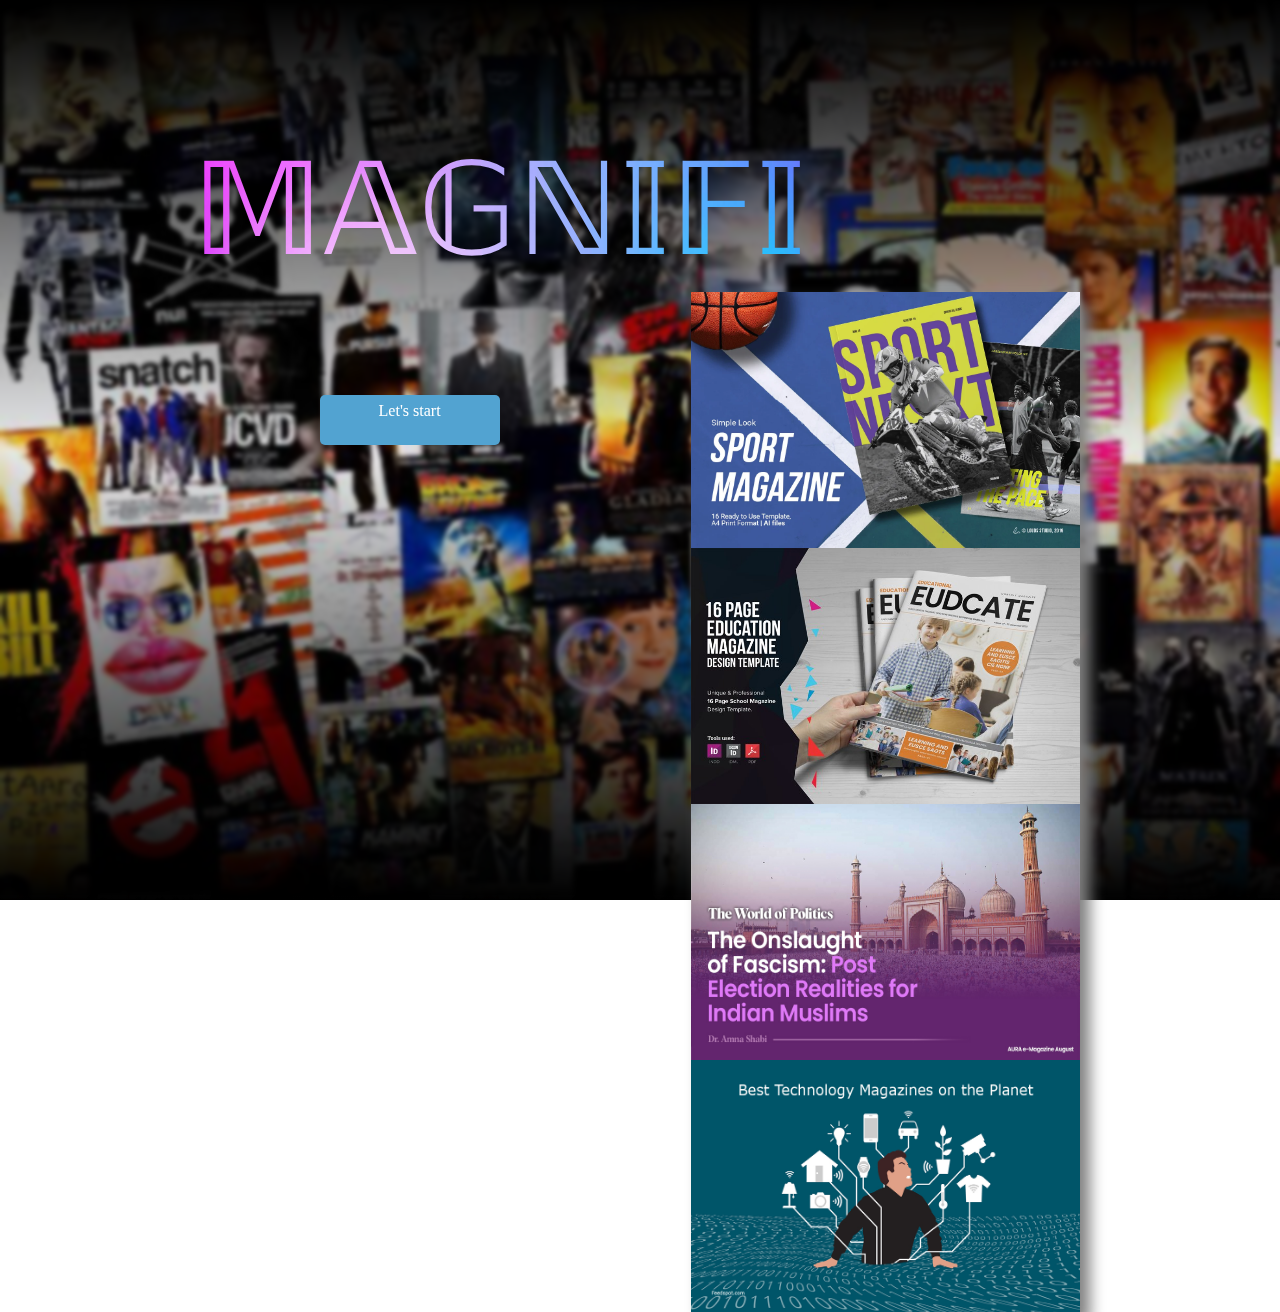
<file: index.html>
<!DOCTYPE html>
<html lang="en">

<head>
    <meta charset="UTF-8">
    <meta name="viewport" content="width=device-width, initial-scale=1.0">
    <link rel="stylesheet" href="index.css">
    <link href="https://cdn.jsdelivr.net/npm/bootstrap@5.0.2/dist/css/bootstrap.min.css" rel="stylesheet"
        integrity="sha384-EVSTQN3/azprG1Anm3QDgpJLIm9Nao0Yz1ztcQTwFspd3yD65VohhpuuCOmLASjC" crossorigin="anonymous">
    <title>Document</title>
</head>

<body>
    <div class="main">
        <div class="mainbox">
            <div class="box">
                <div class="text">
                    <pre>𝕄𝔸𝔾ℕ𝕀𝔽𝕀</pre>
                </div>
                <div class="bottom">
                    <div class="button">
                        <a href="./home/home.html">Let's start</a>
                    </div>
                    <div class="magazine">
                        <div id="carouselExampleFade" class="carousel slide carousel-fade" data-bs-ride="carousel">
                            <div class="carousel-inner">
                              <div class="carousel-item active">
                                <img src="sports.webp" class="d-block w-100" alt="...">
                              </div>
                              <div class="carousel-item">
                                <img src="education.jpg" class="d-block w-100" alt="...">
                              </div>
                              <div class="carousel-item">
                                <img src="news.jpg" class="d-block w-100" alt="...">
                              </div>
                              <div class="carousel-item">
                                <img src="tech3.jpg" class="d-block w-100" alt="...">
                              </div>
                            </div>
                          </div>   
                    </div>
                </div>
            </div>
        </div>
    </div>
    <script src="https://cdn.jsdelivr.net/npm/bootstrap@5.0.2/dist/js/bootstrap.bundle.min.js" integrity="sha384-MrcW6ZMFYlzcLA8Nl+NtUVF0sA7MsXsP1UyJoMp4YLEuNSfAP+JcXn/tWtIaxVXM" crossorigin="anonymous"></script>
</body>

</html>
</file>
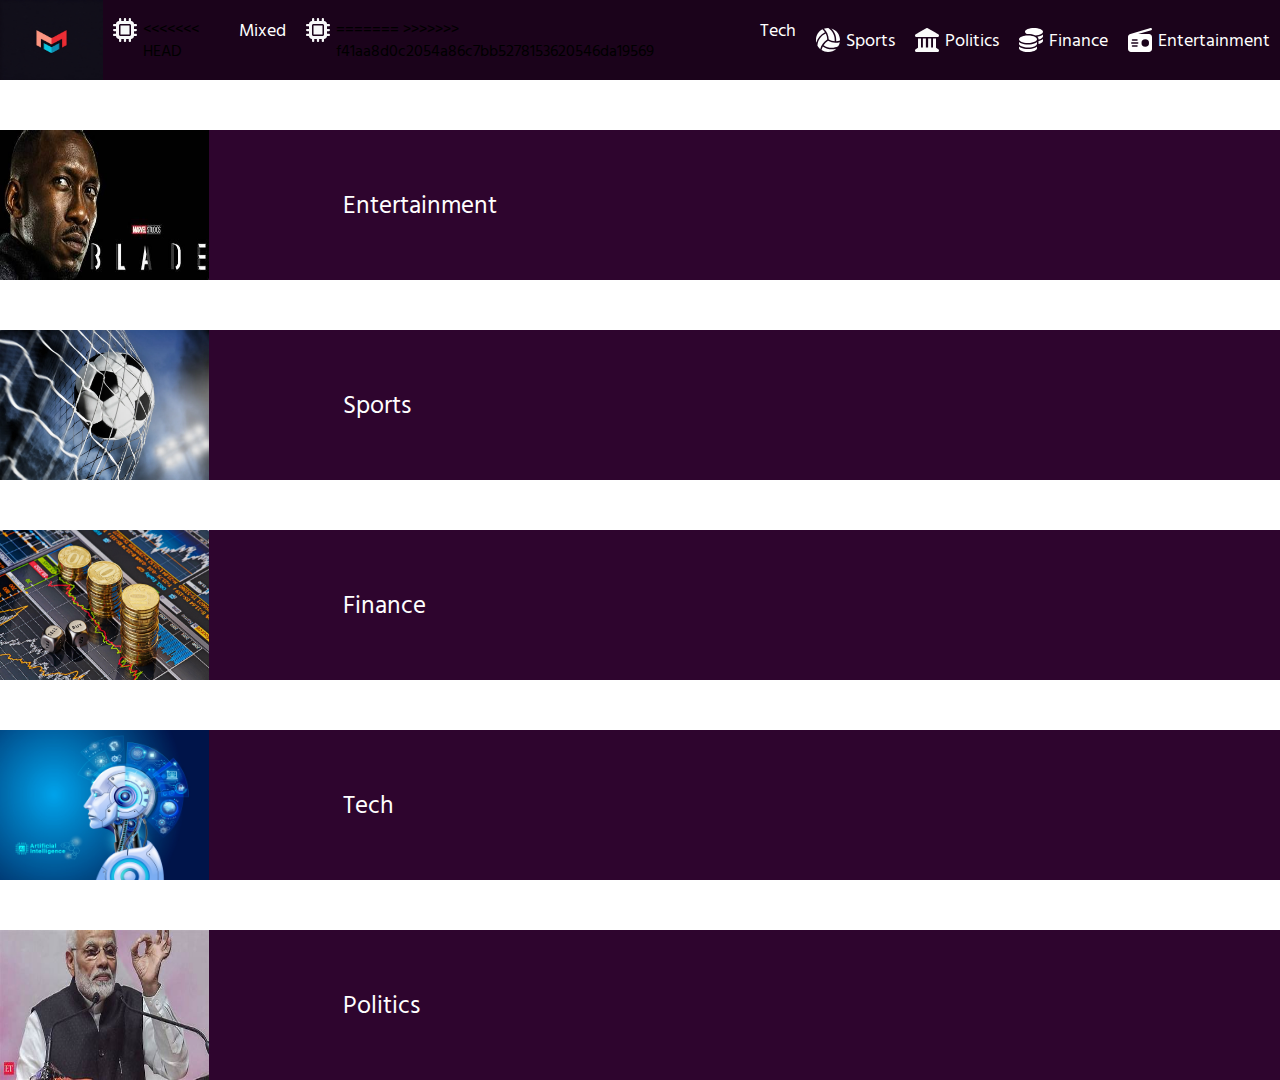
<file: home.html>
<html lang="en">
<head>
    <meta charset="UTF-8">
    <meta name="viewport" content="width=device-width, initial-scale=1.0">
    <title>Home</title>
    <link rel="stylesheet" href="./home.css">
    <link rel="preconnect" href="https://fonts.googleapis.com">
    <link rel="preconnect" href="https://fonts.gstatic.com" crossorigin>
    <link
        href="https://fonts.googleapis.com/css2?family=Asap:ital,wght@0,100..900;1,100..900&family=Barlow+Condensed:ital,wght@0,100;0,200;0,300;0,400;0,500;0,600;0,700;0,800;0,900;1,100;1,200;1,300;1,400;1,500;1,600;1,700;1,800;1,900&family=Bebas+Neue&family=Bungee+Tint&family=Hind+Madurai:wght@300;400;500;600;700&family=Jacques+Francois+Shadow&family=Noto+Sans+JP:wght@100..900&family=Oswald:wght@200..700&family=Protest+Guerrilla&family=Signika+Negative:wght@300..700&display=swap"
        rel="stylesheet">
</head>
<body>
    <nav class="navbar">
        <div class="logo">
            <img src="./logo.jpeg" alt="error:)">
        </div>
        <div class="categories hidden">
            <div class="catitem">
                <div class="icon"><svg xmlns="http://www.w3.org/2000/svg" height="24" width="24" viewBox="0 0 512 512"><path fill="#f7f7f8" d="M176 24c0-13.3-10.7-24-24-24s-24 10.7-24 24l0 40c-35.3 0-64 28.7-64 64l-40 0c-13.3 0-24 10.7-24 24s10.7 24 24 24l40 0 0 56-40 0c-13.3 0-24 10.7-24 24s10.7 24 24 24l40 0 0 56-40 0c-13.3 0-24 10.7-24 24s10.7 24 24 24l40 0c0 35.3 28.7 64 64 64l0 40c0 13.3 10.7 24 24 24s24-10.7 24-24l0-40 56 0 0 40c0 13.3 10.7 24 24 24s24-10.7 24-24l0-40 56 0 0 40c0 13.3 10.7 24 24 24s24-10.7 24-24l0-40c35.3 0 64-28.7 64-64l40 0c13.3 0 24-10.7 24-24s-10.7-24-24-24l-40 0 0-56 40 0c13.3 0 24-10.7 24-24s-10.7-24-24-24l-40 0 0-56 40 0c13.3 0 24-10.7 24-24s-10.7-24-24-24l-40 0c0-35.3-28.7-64-64-64l0-40c0-13.3-10.7-24-24-24s-24 10.7-24 24l0 40-56 0 0-40c0-13.3-10.7-24-24-24s-24 10.7-24 24l0 40-56 0 0-40zM160 128l192 0c17.7 0 32 14.3 32 32l0 192c0 17.7-14.3 32-32 32l-192 0c-17.7 0-32-14.3-32-32l0-192c0-17.7 14.3-32 32-32zm192 32l-192 0 0 192 192 0 0-192z"/></svg></div>
<<<<<<< HEAD
                <div class="link"><a onclick="mixedtoggle()" href="#">Mixed</a></div>
            </div>
            <div class="catitem">
                <div class="icon"><svg xmlns="http://www.w3.org/2000/svg" height="24" width="24" viewBox="0 0 512 512"><path fill="#f7f7f8" d="M176 24c0-13.3-10.7-24-24-24s-24 10.7-24 24l0 40c-35.3 0-64 28.7-64 64l-40 0c-13.3 0-24 10.7-24 24s10.7 24 24 24l40 0 0 56-40 0c-13.3 0-24 10.7-24 24s10.7 24 24 24l40 0 0 56-40 0c-13.3 0-24 10.7-24 24s10.7 24 24 24l40 0c0 35.3 28.7 64 64 64l0 40c0 13.3 10.7 24 24 24s24-10.7 24-24l0-40 56 0 0 40c0 13.3 10.7 24 24 24s24-10.7 24-24l0-40 56 0 0 40c0 13.3 10.7 24 24 24s24-10.7 24-24l0-40c35.3 0 64-28.7 64-64l40 0c13.3 0 24-10.7 24-24s-10.7-24-24-24l-40 0 0-56 40 0c13.3 0 24-10.7 24-24s-10.7-24-24-24l-40 0 0-56 40 0c13.3 0 24-10.7 24-24s-10.7-24-24-24l-40 0c0-35.3-28.7-64-64-64l0-40c0-13.3-10.7-24-24-24s-24 10.7-24 24l0 40-56 0 0-40c0-13.3-10.7-24-24-24s-24 10.7-24 24l0 40-56 0 0-40zM160 128l192 0c17.7 0 32 14.3 32 32l0 192c0 17.7-14.3 32-32 32l-192 0c-17.7 0-32-14.3-32-32l0-192c0-17.7 14.3-32 32-32zm192 32l-192 0 0 192 192 0 0-192z"/></svg></div>
=======
                <div class="icon-black"><svg xmlns="http://www.w3.org/2000/svg" height="24" width="24" viewBox="0 0 512 512"><path fill="#050505" d="M176 24c0-13.3-10.7-24-24-24s-24 10.7-24 24l0 40c-35.3 0-64 28.7-64 64l-40 0c-13.3 0-24 10.7-24 24s10.7 24 24 24l40 0 0 56-40 0c-13.3 0-24 10.7-24 24s10.7 24 24 24l40 0 0 56-40 0c-13.3 0-24 10.7-24 24s10.7 24 24 24l40 0c0 35.3 28.7 64 64 64l0 40c0 13.3 10.7 24 24 24s24-10.7 24-24l0-40 56 0 0 40c0 13.3 10.7 24 24 24s24-10.7 24-24l0-40 56 0 0 40c0 13.3 10.7 24 24 24s24-10.7 24-24l0-40c35.3 0 64-28.7 64-64l40 0c13.3 0 24-10.7 24-24s-10.7-24-24-24l-40 0 0-56 40 0c13.3 0 24-10.7 24-24s-10.7-24-24-24l-40 0 0-56 40 0c13.3 0 24-10.7 24-24s-10.7-24-24-24l-40 0c0-35.3-28.7-64-64-64l0-40c0-13.3-10.7-24-24-24s-24 10.7-24 24l0 40-56 0 0-40c0-13.3-10.7-24-24-24s-24 10.7-24 24l0 40-56 0 0-40zM160 128l192 0c17.7 0 32 14.3 32 32l0 192c0 17.7-14.3 32-32 32l-192 0c-17.7 0-32-14.3-32-32l0-192c0-17.7 14.3-32 32-32zm192 32l-192 0 0 192 192 0 0-192z"/></svg></div>
>>>>>>> f41aa8d0c2054a86c7bb5278153620546da19569
                <div class="link"><a onclick="techtoggle()" href="#">Tech</a></div>
            </div>
            <div class="catitem">
                <div class="icon"><svg xmlns="http://www.w3.org/2000/svg" height="24" width="24" viewBox="0 0 512 512"><path fill="#fcfcfd" d="M511.8 267.4c-26.1 8.7-53.4 13.8-81 15.1c9.2-105.3-31.5-204.2-103.2-272.4C434.1 41.1 512 139.5 512 256c0 3.8-.1 7.6-.2 11.4zm-3.9 34.7c-5.8 32-17.6 62-34.2 88.7c-97.5 48.5-217.7 42.6-311.9-24.5c23.7-36.2 55.4-67.7 94.5-91.8c79.9 43.2 170.1 50.8 251.6 27.6zm-236-55.5c-2.5-90.9-41.1-172.7-101.9-231.7C196.8 5.2 225.8 0 256 0c2.7 0 5.3 0 7.9 .1c90.8 60.2 145.7 167.2 134.7 282.3c-43.1-2.4-86.4-14.1-126.8-35.9zM138 28.8c20.6 18.3 38.7 39.4 53.7 62.6C95.9 136.1 30.6 220.8 7.3 316.9C2.5 297.4 0 277 0 256C0 157.2 56 71.5 138 28.8zm69.6 90.5c19.5 38.6 31 81.9 32.3 127.7C162.5 294.6 110.9 368.9 90.2 451C66 430.4 45.6 405.4 30.4 377.2c6.7-108.7 71.9-209.9 177.1-257.9zM256 512c-50.7 0-98-14.7-137.8-40.2c5.6-27 14.8-53.1 27.4-77.7C232.2 454.6 338.1 468.8 433 441c-46 44-108.3 71-177 71z"/></svg></div>
                <div class="icon-black"><svg xmlns="http://www.w3.org/2000/svg" height="24" width="24" viewBox="0 0 512 512"><path fill="#0a0a0a" d="M511.8 267.4c-26.1 8.7-53.4 13.8-81 15.1c9.2-105.3-31.5-204.2-103.2-272.4C434.1 41.1 512 139.5 512 256c0 3.8-.1 7.6-.2 11.4zm-3.9 34.7c-5.8 32-17.6 62-34.2 88.7c-97.5 48.5-217.7 42.6-311.9-24.5c23.7-36.2 55.4-67.7 94.5-91.8c79.9 43.2 170.1 50.8 251.6 27.6zm-236-55.5c-2.5-90.9-41.1-172.7-101.9-231.7C196.8 5.2 225.8 0 256 0c2.7 0 5.3 0 7.9 .1c90.8 60.2 145.7 167.2 134.7 282.3c-43.1-2.4-86.4-14.1-126.8-35.9zM138 28.8c20.6 18.3 38.7 39.4 53.7 62.6C95.9 136.1 30.6 220.8 7.3 316.9C2.5 297.4 0 277 0 256C0 157.2 56 71.5 138 28.8zm69.6 90.5c19.5 38.6 31 81.9 32.3 127.7C162.5 294.6 110.9 368.9 90.2 451C66 430.4 45.6 405.4 30.4 377.2c6.7-108.7 71.9-209.9 177.1-257.9zM256 512c-50.7 0-98-14.7-137.8-40.2c5.6-27 14.8-53.1 27.4-77.7C232.2 454.6 338.1 468.8 433 441c-46 44-108.3 71-177 71z"/></svg></div>
                <div class="link"><a onclick="sportstoggle()" href="#">Sports</a></div>
            </div>
            <div class="catitem">
                <div class="icon"><svg xmlns="http://www.w3.org/2000/svg" height="24" width="24" viewBox="0 0 512 512"><path fill="#fafafa" d="M240.1 4.2c9.8-5.6 21.9-5.6 31.8 0l171.8 98.1L448 104l0 .9 47.9 27.4c12.6 7.2 18.8 22 15.1 36s-16.4 23.8-30.9 23.8L32 192c-14.5 0-27.2-9.8-30.9-23.8s2.5-28.8 15.1-36L64 104.9l0-.9 4.4-1.6L240.1 4.2zM64 224l64 0 0 192 40 0 0-192 64 0 0 192 48 0 0-192 64 0 0 192 40 0 0-192 64 0 0 196.3c.6 .3 1.2 .7 1.8 1.1l48 32c11.7 7.8 17 22.4 12.9 35.9S494.1 512 480 512L32 512c-14.1 0-26.5-9.2-30.6-22.7s1.1-28.1 12.9-35.9l48-32c.6-.4 1.2-.7 1.8-1.1L64 224z"/></svg></div>
                <div class="icon-black"><svg xmlns="http://www.w3.org/2000/svg" height="24" width="24" viewBox="0 0 512 512"><path fill="#050505" d="M240.1 4.2c9.8-5.6 21.9-5.6 31.8 0l171.8 98.1L448 104l0 .9 47.9 27.4c12.6 7.2 18.8 22 15.1 36s-16.4 23.8-30.9 23.8L32 192c-14.5 0-27.2-9.8-30.9-23.8s2.5-28.8 15.1-36L64 104.9l0-.9 4.4-1.6L240.1 4.2zM64 224l64 0 0 192 40 0 0-192 64 0 0 192 48 0 0-192 64 0 0 192 40 0 0-192 64 0 0 196.3c.6 .3 1.2 .7 1.8 1.1l48 32c11.7 7.8 17 22.4 12.9 35.9S494.1 512 480 512L32 512c-14.1 0-26.5-9.2-30.6-22.7s1.1-28.1 12.9-35.9l48-32c.6-.4 1.2-.7 1.8-1.1L64 224z"/></svg></div>
                <div class="link"><a onclick="politicstoggle()" href="#">Politics</a></div>
            </div>
            <div class="catitem">
                <div class="icon"><svg xmlns="http://www.w3.org/2000/svg" height="24" width="24" viewBox="0 0 512 512"><path fill="#ffffff" d="M512 80c0 18-14.3 34.6-38.4 48c-29.1 16.1-72.5 27.5-122.3 30.9c-3.7-1.8-7.4-3.5-11.3-5C300.6 137.4 248.2 128 192 128c-8.3 0-16.4 .2-24.5 .6l-1.1-.6C142.3 114.6 128 98 128 80c0-44.2 86-80 192-80S512 35.8 512 80zM160.7 161.1c10.2-.7 20.7-1.1 31.3-1.1c62.2 0 117.4 12.3 152.5 31.4C369.3 204.9 384 221.7 384 240c0 4-.7 7.9-2.1 11.7c-4.6 13.2-17 25.3-35 35.5c0 0 0 0 0 0c-.1 .1-.3 .1-.4 .2c0 0 0 0 0 0s0 0 0 0c-.3 .2-.6 .3-.9 .5c-35 19.4-90.8 32-153.6 32c-59.6 0-112.9-11.3-148.2-29.1c-1.9-.9-3.7-1.9-5.5-2.9C14.3 274.6 0 258 0 240c0-34.8 53.4-64.5 128-75.4c10.5-1.5 21.4-2.7 32.7-3.5zM416 240c0-21.9-10.6-39.9-24.1-53.4c28.3-4.4 54.2-11.4 76.2-20.5c16.3-6.8 31.5-15.2 43.9-25.5l0 35.4c0 19.3-16.5 37.1-43.8 50.9c-14.6 7.4-32.4 13.7-52.4 18.5c.1-1.8 .2-3.5 .2-5.3zm-32 96c0 18-14.3 34.6-38.4 48c-1.8 1-3.6 1.9-5.5 2.9C304.9 404.7 251.6 416 192 416c-62.8 0-118.6-12.6-153.6-32C14.3 370.6 0 354 0 336l0-35.4c12.5 10.3 27.6 18.7 43.9 25.5C83.4 342.6 135.8 352 192 352s108.6-9.4 148.1-25.9c7.8-3.2 15.3-6.9 22.4-10.9c6.1-3.4 11.8-7.2 17.2-11.2c1.5-1.1 2.9-2.3 4.3-3.4l0 3.4 0 5.7 0 26.3zm32 0l0-32 0-25.9c19-4.2 36.5-9.5 52.1-16c16.3-6.8 31.5-15.2 43.9-25.5l0 35.4c0 10.5-5 21-14.9 30.9c-16.3 16.3-45 29.7-81.3 38.4c.1-1.7 .2-3.5 .2-5.3zM192 448c56.2 0 108.6-9.4 148.1-25.9c16.3-6.8 31.5-15.2 43.9-25.5l0 35.4c0 44.2-86 80-192 80S0 476.2 0 432l0-35.4c12.5 10.3 27.6 18.7 43.9 25.5C83.4 438.6 135.8 448 192 448z"/></svg></div>
                <div class="icon-black"><svg xmlns="http://www.w3.org/2000/svg" height="24" width="24" viewBox="0 0 512 512"><path fill="#0a0a0a" d="M512 80c0 18-14.3 34.6-38.4 48c-29.1 16.1-72.5 27.5-122.3 30.9c-3.7-1.8-7.4-3.5-11.3-5C300.6 137.4 248.2 128 192 128c-8.3 0-16.4 .2-24.5 .6l-1.1-.6C142.3 114.6 128 98 128 80c0-44.2 86-80 192-80S512 35.8 512 80zM160.7 161.1c10.2-.7 20.7-1.1 31.3-1.1c62.2 0 117.4 12.3 152.5 31.4C369.3 204.9 384 221.7 384 240c0 4-.7 7.9-2.1 11.7c-4.6 13.2-17 25.3-35 35.5c0 0 0 0 0 0c-.1 .1-.3 .1-.4 .2c0 0 0 0 0 0s0 0 0 0c-.3 .2-.6 .3-.9 .5c-35 19.4-90.8 32-153.6 32c-59.6 0-112.9-11.3-148.2-29.1c-1.9-.9-3.7-1.9-5.5-2.9C14.3 274.6 0 258 0 240c0-34.8 53.4-64.5 128-75.4c10.5-1.5 21.4-2.7 32.7-3.5zM416 240c0-21.9-10.6-39.9-24.1-53.4c28.3-4.4 54.2-11.4 76.2-20.5c16.3-6.8 31.5-15.2 43.9-25.5l0 35.4c0 19.3-16.5 37.1-43.8 50.9c-14.6 7.4-32.4 13.7-52.4 18.5c.1-1.8 .2-3.5 .2-5.3zm-32 96c0 18-14.3 34.6-38.4 48c-1.8 1-3.6 1.9-5.5 2.9C304.9 404.7 251.6 416 192 416c-62.8 0-118.6-12.6-153.6-32C14.3 370.6 0 354 0 336l0-35.4c12.5 10.3 27.6 18.7 43.9 25.5C83.4 342.6 135.8 352 192 352s108.6-9.4 148.1-25.9c7.8-3.2 15.3-6.9 22.4-10.9c6.1-3.4 11.8-7.2 17.2-11.2c1.5-1.1 2.9-2.3 4.3-3.4l0 3.4 0 5.7 0 26.3zm32 0l0-32 0-25.9c19-4.2 36.5-9.5 52.1-16c16.3-6.8 31.5-15.2 43.9-25.5l0 35.4c0 10.5-5 21-14.9 30.9c-16.3 16.3-45 29.7-81.3 38.4c.1-1.7 .2-3.5 .2-5.3zM192 448c56.2 0 108.6-9.4 148.1-25.9c16.3-6.8 31.5-15.2 43.9-25.5l0 35.4c0 44.2-86 80-192 80S0 476.2 0 432l0-35.4c12.5 10.3 27.6 18.7 43.9 25.5C83.4 438.6 135.8 448 192 448z"/></svg></div>
                <div class="link"><a onclick="financetoggle()" href="#">Finance</a></div>
            </div>
            <div class="catitem">
                <div class="icon"><svg xmlns="http://www.w3.org/2000/svg" height="24" width="24" viewBox="0 0 512 512"><path fill="#ffffff" d="M494.8 47c12.7-3.7 20-17.1 16.3-29.8S494-2.8 481.2 1L51.7 126.9c-9.4 2.7-17.9 7.3-25.1 13.2C10.5 151.7 0 170.6 0 192l0 4L0 304 0 448c0 35.3 28.7 64 64 64l384 0c35.3 0 64-28.7 64-64l0-256c0-35.3-28.7-64-64-64l-229.5 0L494.8 47zM368 240a80 80 0 1 1 0 160 80 80 0 1 1 0-160zM80 256c0-8.8 7.2-16 16-16l96 0c8.8 0 16 7.2 16 16s-7.2 16-16 16l-96 0c-8.8 0-16-7.2-16-16zM64 320c0-8.8 7.2-16 16-16l128 0c8.8 0 16 7.2 16 16s-7.2 16-16 16L80 336c-8.8 0-16-7.2-16-16zm16 64c0-8.8 7.2-16 16-16l96 0c8.8 0 16 7.2 16 16s-7.2 16-16 16l-96 0c-8.8 0-16-7.2-16-16z"/></svg></div>
                <div class="icon-black"><svg xmlns="http://www.w3.org/2000/svg" height="24" width="24" viewBox="0 0 512 512"><path fill="#0d0d0d" d="M494.8 47c12.7-3.7 20-17.1 16.3-29.8S494-2.8 481.2 1L51.7 126.9c-9.4 2.7-17.9 7.3-25.1 13.2C10.5 151.7 0 170.6 0 192l0 4L0 304 0 448c0 35.3 28.7 64 64 64l384 0c35.3 0 64-28.7 64-64l0-256c0-35.3-28.7-64-64-64l-229.5 0L494.8 47zM368 240a80 80 0 1 1 0 160 80 80 0 1 1 0-160zM80 256c0-8.8 7.2-16 16-16l96 0c8.8 0 16 7.2 16 16s-7.2 16-16 16l-96 0c-8.8 0-16-7.2-16-16zM64 320c0-8.8 7.2-16 16-16l128 0c8.8 0 16 7.2 16 16s-7.2 16-16 16L80 336c-8.8 0-16-7.2-16-16zm16 64c0-8.8 7.2-16 16-16l96 0c8.8 0 16 7.2 16 16s-7.2 16-16 16l-96 0c-8.8 0-16-7.2-16-16z"/></svg></div>
                <div class="link"><a onclick="entertainmenttoggle()" href="#">Entertainment</a></div>
            </div>
        </div>
        <div class="burger">
            <svg xmlns="http://www.w3.org/2000/svg" height="32" width="28" viewBox="0 0 448 512"><path fill="#fafafa" d="M0 96C0 78.3 14.3 64 32 64l384 0c17.7 0 32 14.3 32 32s-14.3 32-32 32L32 128C14.3 128 0 113.7 0 96zM0 256c0-17.7 14.3-32 32-32l384 0c17.7 0 32 14.3 32 32s-14.3 32-32 32L32 288c-17.7 0-32-14.3-32-32zM448 416c0 17.7-14.3 32-32 32L32 448c-17.7 0-32-14.3-32-32s14.3-32 32-32l384 0c17.7 0 32 14.3 32 32z"/></svg>
        </div>
    </nav>
    <!--Checkpoint 1-->
    <div id="mixedtoggle" class="mixed-display">
        <div class="magodd">
            <div class="magimg">
                <img src="home images/entertainmentmag.jpeg" alt="error:)">
            </div>
            <div class="td">
                <div class="title">
                    <p>Entertainment</p>
                </div>
                <div class="description">
                    <p>This is the description of the tech magazine</p>
                </div>
            </div>
        </div>
        
        <div class="magodd">
            <div class="magimg">
                <img src="home images/sportsmag.webp" alt="error:)">
            </div>
            <div class="td">
                <div class="title">
                    <p>Sports</p>
                </div>
                <div class="description">
                    <p>This is the description of the tech magazine</p>
                </div>
            </div>
        </div> 

        <div class="magodd">
            <div class="magimg">
                <img src="home images/financemag.jpg" alt="error:)">
            </div>
            <div class="td">
                <div class="title">
                    <p>Finance</p>
                </div>
                <div class="description">
                    <p>This is the description of the tech magazine</p>
                </div>
            </div>
        </div>

        <div class="magodd">
            <div class="magimg">
                <img src="home images/techmag.jpg" alt="error:)">
            </div>
            <div class="td">
                <div class="title">
                    <p>Tech</p>
                </div>
                <div class="description">
                    <p>This is the description of the tech magazine</p>
                </div>
            </div>
        </div>

        <div class="magodd">
            <div class="magimg">
                <img src="home images/politicsmag.jpeg" alt="error:)">
            </div>
            <div class="td">
                <div class="title">
                    <p>Politics</p>
                </div>
                <div class="description">
                    <p>This is the description of the tech magazine</p>
                </div>
            </div>
        </div>
    </div>  
    <!--Checkpoint 2-->
    <div id="techtoggle" class="tech-display">
        <div class="magodd">
            <div class="magimg">
                <img src="home images/techmag.jpg" alt="error:)">
            </div>
            <div class="td">
                <div class="title">
                    <p>Companies</p>
                </div>
                <div class="description">
                    <p>This is the description of the tech magazine</p>
                </div>
            </div>
        </div>
        
        <div class="magodd">
            <div class="magimg">
                <img src="home images/techmag.jpg" alt="error:)">
            </div>
            <div class="td">
                <div class="title">
                    <p>Latest Technologies</p>
                </div>
                <div class="description">
                    <p>This is the description of the tech magazine</p>
                </div>
            </div>
        </div> 

        <div class="magodd">
            <div class="magimg">
                <img src="home images/techmag.jpg" alt="error:)">
            </div>
            <div class="td">
                <div class="title">
                    <p>Tech Events</p>
                </div>
                <div class="description">
                    <p>This is the description of the tech magazine</p>
                </div>
            </div>
        </div>

        <div class="magodd">
            <div class="magimg">
                <img src="home images/techmag.jpg" alt="error:)">
            </div>
            <div class="td">
                <div class="title">
                    <p>Jobs</p>
                </div>
                <div class="description">
                    <p>This is the description of the tech magazine</p>
                </div>
            </div>
        </div>

        <div class="magodd">
            <div class="magimg">
                <img src="home images/techmag.jpg" alt="error:)">
            </div>
            <div class="td">
                <div class="title">
                    <p>Layoffs</p>
                </div>
                <div class="description">
                    <p>This is the description of the tech magazine</p>
                </div>
            </div>
        </div>
    </div>  
    <!--Checkpoint 3-->
    <div id="sportstoggle" class="sports-display">
        <div id="sportstoggle" class="magodd">
            <div class="td">
                <div class="title">
                    <p>Football</p>
                </div>
                <div class="description">
                    <p>This is the description of the sports magazine</p>
                </div>
            </div>
            <div class="magimg">
                <img src="home images/sportsmag.webp" alt="error:)">
            </div>
        </div>

        <div id="sportstoggle" class="magodd">
            <div class="td">
                <div class="title">
                    <p>Tennis</p>
                </div>
                <div class="description">
                    <p>This is the description of the sports magazine</p>
                </div>
            </div>
            <div class="magimg">
                <img src="home images/sportsmag.webp" alt="error:)">
            </div>
        </div>

        <div id="sportstoggle" class="magodd">
            <div class="td">
                <div class="title">
                    <p>UFC</p>
                </div>
                <div class="description">
                    <p>This is the description of the sports magazine</p>
                </div>
            </div>
            <div class="magimg">
                <img src="home images/sportsmag.webp" alt="error:)">
            </div>
        </div>

        <div id="sportstoggle" class="magodd">
            <div class="td">
                <div class="title">
                    <p>Cricket</p>
                </div>
                <div class="description">
                    <p>This is the description of the sports magazine</p>
                </div>
            </div>
            <div class="magimg">
                <img src="home images/sportsmag.webp" alt="error:)">
            </div>
        </div>

        <div id="sportstoggle" class="magodd">
            <div class="td">
                <div class="title">
                    <p>E-sports</p>
                </div>
                <div class="description">
                    <p>This is the description of the sports magazine</p>
                </div>
            </div>
            <div class="magimg">
                <img src="home images/sportsmag.webp" alt="error:)">
            </div>
        </div>
    </div>
    <!--Checkpoint 4-->
    <div id="entertainmenttoggle" class="entertainment-display">
        <div id="entertainmenttoggle" class="magodd">
            <div class="magimg">
                <img src="home images/entertainmentmag.jpeg" alt="error:)">
            </div>
            <div class="td">
                <div class="title">
                    <p>Diddy party</p>
                </div>
                <div class="description">
                    <p>This is the description of the entertainment magazine</p>
                </div>
            </div>
        </div>

        <div id="entertainmenttoggle" class="magodd">
            <div class="magimg">
                <img src="home images/entertainmentmag.jpeg" alt="error:)">
            </div>
            <div class="td">
                <div class="title">
                    <p>Spider man far from hoes</p>
                </div>
                <div class="description">
                    <p>This is the description of the entertainment magazine</p>
                </div>
            </div>
        </div>

        <div id="entertainmenttoggle" class="magodd">
            <div class="magimg">
                <img src="home images/entertainmentmag.jpeg" alt="error:)">
            </div>
            <div class="td">
                <div class="title">
                    <p>Hentai   </p>
                </div>
                <div class="description">
                    <p>This is the description of the entertainment magazine</p>
                </div>
            </div>
        </div>

        <div id="entertainmenttoggle" class="magodd">
            <div class="magimg">
                <img src="home images/entertainmentmag.jpeg" alt="error:)">
            </div>
            <div class="td">
                <div class="title">
                    <p>Modi vs Rahul </p>
                </div>
                <div class="description">
                    <p>This is the description of the entertainment magazine</p>
                </div>
            </div>
        </div>

        <div id="entertainmenttoggle" class="magodd">
            <div class="magimg">
                <img src="home images/entertainmentmag.jpeg" alt="error:)">
            </div>
            <div class="td">
                <div class="title">
                    <p>Breaking bed</p>
                </div>
                <div class="description">
                    <p>This is the description of the entertainment magazine</p>
                </div>
            </div>
        </div>
    </div>
    <!--Checkpoint 5-->
    <div id="financetoggle" class="finance-display">
        <div id="financetoggle" class="magodd">
            <div class="td">
                <div class="title">
                    <p>Laws</p>
                </div>
                <div class="description">
                    <p>This is the description of the finance magazine</p>
                </div>
            </div>
            <div class="magimg">
                <img src="home images/financemag.jpg" alt="error:)">
            </div>
        </div>

        <div id="financetoggle" class="magodd">
            <div class="td">
                <div class="title">
                    <p>Currency</p>
                </div>
                <div class="description">
                    <p>This is the description of the finance magazine</p>
                </div>
            </div>
            <div class="magimg">
                <img src="home images/financemag.jpg" alt="error:)">
            </div>
        </div>

        <div id="financetoggle" class="magodd">
            <div class="td">
                <div class="title">
                    <p>GDP</p>
                </div>
                <div class="description">
                    <p>This is the description of the finance magazine</p>
                </div>
            </div>
            <div class="magimg">
                <img src="home images/financemag.jpg" alt="error:)">
            </div>
        </div>

        <div id="financetoggle" class="magodd">
            <div class="td">
                <div class="title">
                    <p>Crypto</p>
                </div>
                <div class="description">
                    <p>This is the description of the finance magazine</p>
                </div>
            </div>
            <div class="magimg">
                <img src="home images/financemag.jpg" alt="error:)">
            </div>
        </div>

        <div id="financetoggle" class="magodd">
            <div class="td">
                <div class="title">
                    <p>Stocks</p>
                </div>
                <div class="description">
                    <p>This is the description of the finance magazine</p>
                </div>
            </div>
            <div class="magimg">
                <img src="home images/financemag.jpg" alt="error:)">
            </div>
        </div>
    </div>
    <!--Checkpoint 6-->
    <div id="politicstoggle" class="politics-display">
        <div id="politicstoggle" class="magodd">
            <div class="magimg">
                <img src="home images/politicsmag.jpeg" alt="error:)">
            </div>
            <div class="td">
                <div class="title">
                    <p>Modi</p>
                </div>
                <div class="description">
                    <p>This is the description of the politics magazine</p>
                </div>
            </div>
        </div>

        <div id="politicstoggle" class="magodd">
            <div class="magimg">
                <img src="home images/politicsmag.jpeg" alt="error:)">
            </div>
            <div class="td">
                <div class="title">
                    <p>Donald Trump</p>
                </div>
                <div class="description">
                    <p>This is the description of the politics magazine</p>
                </div>
            </div>
        </div>

        <div id="politicstoggle" class="magodd">
            <div class="magimg">
                <img src="home images/politicsmag.jpeg" alt="error:)">
            </div>
            <div class="td">
                <div class="title">
                    <p>Hitler</p>
                </div>
                <div class="description">
                    <p>This is the description of the politics magazine</p>
                </div>
            </div>
        </div>

        <div id="politicstoggle" class="magodd">
            <div class="magimg">
                <img src="home images/politicsmag.jpeg" alt="error:)">
            </div>
            <div class="td">
                <div class="title">
                    <p>Putin</p>
                </div>
                <div class="description">
                    <p>This is the description of the politics magazine</p>
                </div>
            </div>
        </div>

        <div id="politicstoggle" class="magodd">
            <div class="magimg">
                <img src="home images/politicsmag.jpeg" alt="error:)">
            </div>
            <div class="td">
                <div class="title">
                    <p>Rahul gandhi</p>
                </div>
                <div class="description">
                    <p>This is the description of the politics magazine</p>
                </div>
            </div>
        </div>
    </div>

    <script src="home js/burger.js"></script>
    <script src="home js/nav.js"></script>
</body>
</html>
</file>
<file: index.css>
* {
    margin: 0px;
    padding: 0px;
}

.main {
    width: 100%;
    height: 100vh;
    background-image: linear-gradient(to bottom, rgba(0, 0, 0, 1), rgb(0 0 0 / 7%), rgba(0, 0, 0, 1)), url("collageimg.jpeg");
    background-size: cover;
}

.mainbox {
    width: 100%;
    height: 100%;
    backdrop-filter: blur(2px);
    display: flex;
    justify-content: center;
    align-items: center;
}

.box {
    width: 80%;
    height: 70%;
    display: flex;
    flex-direction: column
}

.box pre {
    color: white;
    font-size: 3vw;
}

.text pre {
    margin-bottom: 0px;
    font-size: 10vw;
    margin-left: 5vw;
    background-image: url('img4.jpg');
    background-size: cover;
    background-position: center;
    background-clip: text;
    color: transparent;
}

.bottom {
    border-radius: 5px;
    display: flex;
    width: 100%;
    height: 20vw;
}

.button {
    display: flex;
    justify-content: center;
    align-items: center;
    width: 55%;
}

.button a {
    text-align: center;
    line-height: 32px;
    border: none;
    box-shadow: none;
    color: rgb(5, 5, 5);
    width: 20vh;
    height: 5.5vh;
    text-decoration: none;
    background-color: rgb(82, 163, 209);
    border-radius: 4px;
}

.magazine {
    width: 38%;
    height: 100%;
}

.carousel-inner {
    height: 100%;
    border-radius: 9px;
    box-shadow: 10px 10px 15px gray;
}

.magazine img {
    width: 100%;
    height: 100%;
}

.carousel-item {
    height: 20vw;
    /* Adjusted height */
}

.carousel-item img {
    height: 100%;
}

.button a {
    display: inline-block;
    color: #fff;
    text-decoration: none;
    border-radius: 5px;
    transition: background-color 0.3s, transform 0.3s;
}

.button {
    background-image: url('img4.jpg');
    background-size: cover;
    background-position: center;
    background-clip: text;
    color: transparent;
}

.button a:hover {
    background-color: #0056b3;
    transform: scale(1.05);
    color: white;
}

@media (max-width: 400px) {
    .bottom {
        border-radius: 5px;
        display: flex;
        flex-direction: column-reverse;
        width: 100%;
        height: 78vw;
    }
    .button a {
        margin: 0px;
        display: flex;
        align-items: center;
        justify-content: center;
    }
    .button {
        width: 100%;
        margin-top: 1vw;
        justify-content: center;
    }
    .magazine {
        width: 100%;
        height:55vw;
    }
    .text pre {
        margin: 0px;
    }
    .carousel-item img {
        height: 50vw;
    }
    .carousel-inner {
        height: 50vw;
    }
    .mainbox {
        height: 130%;
    }

}
</file>
<file: home.css>
*{
    padding: 0;
    margin: 0;
    box-sizing: border-box;
    font-family: "Hind Madurai", sans-serif;
}

/* Checkpoint filling missing css */
.mixed-display{
    display: block; /* Our default page that's why block*/
}
.tech-display{
    display: none;  
}
.sports-display{
    display: none; 
}
.entertainment-display{
    display: none;
}
.finance-display{
    display: none;
}
.politics-display{
    display: none;
}

.navbar{
    display: flex;
    height: 5rem;
    width: 100%;
    background-color: rgb(27, 3, 27);
    position: sticky;
    z-index: 100;
    top: 0;
}

.logo{
    height: 5rem;
    width: 7rem;
}

.logo img{
    height: 100%;
    width: 100%;
}

.categories{
    width: 100%;
    display: flex;
    justify-content: space-evenly;
    align-items: center;
}

.catitem{
    border-radius: 3rem;
    padding: 10px;
    display: flex;
    gap: 6px;
}

.link a{
    text-decoration: none;
    color: white;
    font-size: 18px;
    font-weight: normal;
    transition: font-weight ease-in-out 0.4s;
}

.burger{
    position: absolute;
    top: 15px;
    right: 20px;
    display: none;
}

.hidden{
    display: flex;
}

.height{
    height: 80px;
}

.magodd{
    display: flex;
    height: 150px;
    width: 100%;
    margin-top: 50px;
    background-color: rgb(46, 5, 46);
    transition-property: height;
    transition-duration: 1s;
    transition-timing-function: ease-in-out;
}

.magimg{
    height: 100%;
    width: 250px;
}

.magimg img{
    height: 100%;
    width: 100%;
}

.title{
    width: 75%;
    justify-content: center;
    align-items: center;
    color: white;
    font-size: 25px;
    transition-property: font-size;
    transition-duration: 1s;
    transition-timing-function: ease-in-out;
}

.td{
    display: flex;
    flex-direction: column;
    justify-content: center;
    align-items: center;
    width: 100%;
}

.description{
    display: none;
    color: white;
    font-size: 20px;
    width: 65%;
    transition-property: display;
    transition-duration: 3s;
    transition-timing-function: ease-in-out;
}

.icon{
    display: block;
}

.icon-black{
    display: none;
}

.catitem:hover{
    background-color: white;
}

.catitem:hover .link a{
    font-weight: bold;
    color: black;
}

.catitem:hover .icon{
    display: none;
}

.catitem:hover .icon-black{
    display: block;
}

.magodd:hover .description{
    display: block;
}

.magodd:hover .title{
    font-size: 30px;
}

.magodd:hover{
    height: 165px;
}


@media (width <= 425){
    .logo{
        position: absolute;
        top: 2rem;
        left: 2rem;
        height: 10rem;
        width: 10rem;
    }
    .logo img{
        height: 100%;
        width: 100%;
    }
}

@media (width <= 1150px) {
    .burger{
        display: block;
    }
    .categories{
        flex-direction: column;
    }
    .hidden{
        display: none;
    }
    .height{
        height: 300px;
    }
}
</file>
